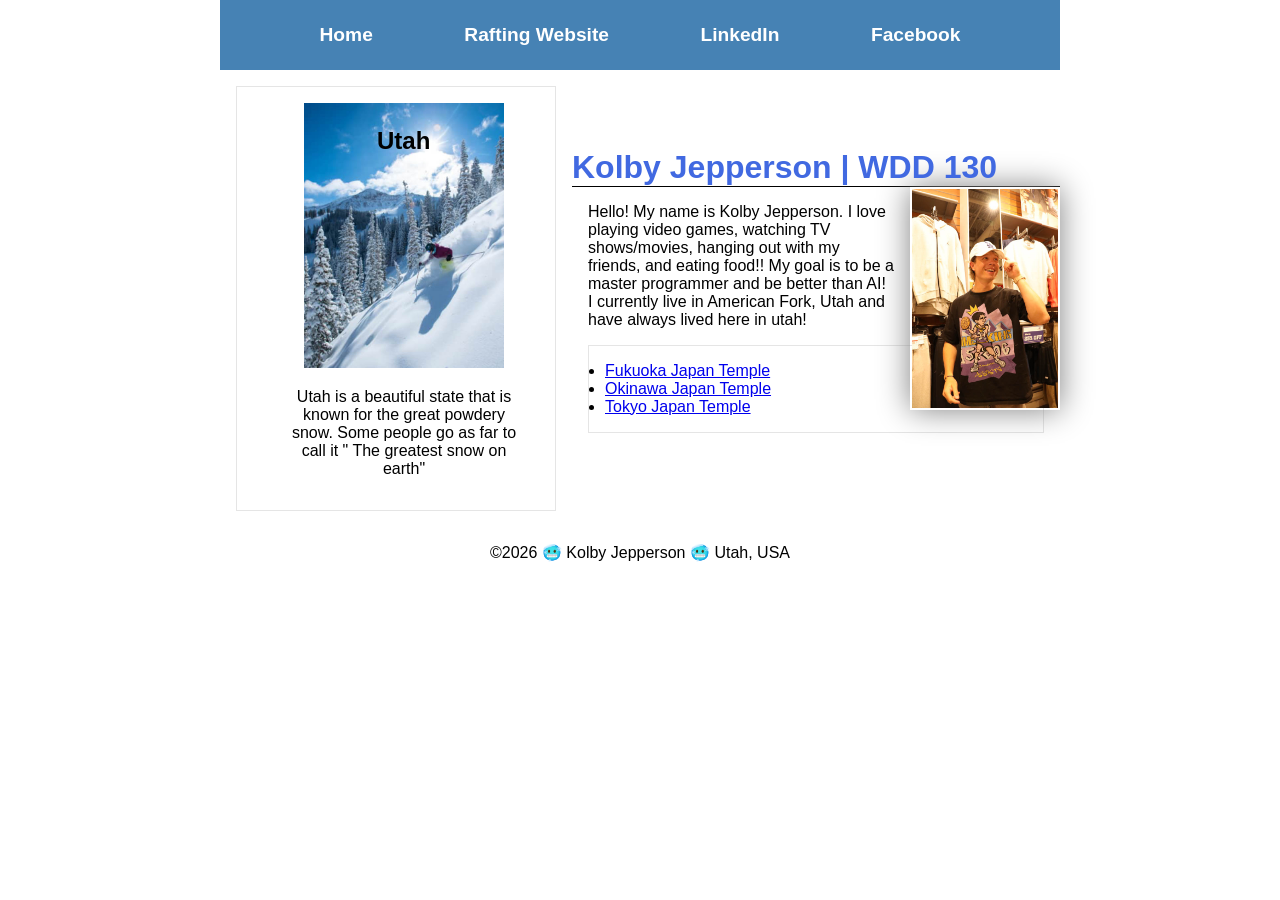
<file: index.html>
<!-- 9 November 2026 -->

<!DOCTYPE html>
<html lang="en">

<head>
    <meta charset="UTF-8">
    <meta name="viewport" content="width=device-width, initial-scale=1.0">
    <title>Kolby Jepperson | WDD 130</title>
    <meta name="description" content="This is the homepage for Kolby Jepperson in WDD130. The purpose of this page is to learn how to create a web page ">
    <meta name="author" content="Kolby Jepperson">
    <link rel="stylesheet" href="styles/styles.css">
</head>

<body>
    <header>
        <nav>
            <a href="#">Home</a>
            <a href="wwr/">Rafting Website</a>
            <a href="https://linkedin.com">LinkedIn</a>
            <a href="https://facebook.com">Facebook</a>
        </nav>
    </header>
    <div class="grid">
        <main>
            <h1>Kolby Jepperson | WDD 130 </h1>
            <img src="images/profile.jpg" alt="Photo of Kolby Jepperson smiling" width="200">
            <p>Hello! My name is Kolby Jepperson. I love playing video games, watching TV shows/movies, hanging out with my friends, and eating food!!
                My goal is to be a master programmer and be better than AI! I currently live in American Fork, Utah and have always lived here in utah!</p>
            <ul class="box">
                <li><a href="https://www.churchofjesuschrist.org/temples/details/fukuoka-japan-temple?lang=eng" target="_blank">Fukuoka Japan Temple</a></li>
                <li><a href="https://www.churchofjesuschrist.org/temples/details/okinawa-japan-temple?lang=eng" target="_blank">Okinawa Japan Temple</a></li>
                <li><a href="https://www.churchofjesuschrist.org/temples/details/tokyo-japan-temple?lang=eng" target="_blank">Tokyo Japan Temple</a></li>
            </ul>
        </main>
        <aside class="box indent">
            <h2>Utah</h2>
            <img src="images/snowboarding.jpg" alt="Some dude shredding the mountain">
            <p> Utah is a beautiful state that is known for the great powdery snow. Some people go as far to call it " The greatest snow on earth"</p>
        </aside>
    </div>
    <footer>
        <p>©️2026 🥶 Kolby Jepperson 🥶 Utah, USA</p>
    </footer>
</body>

</html>
</file>
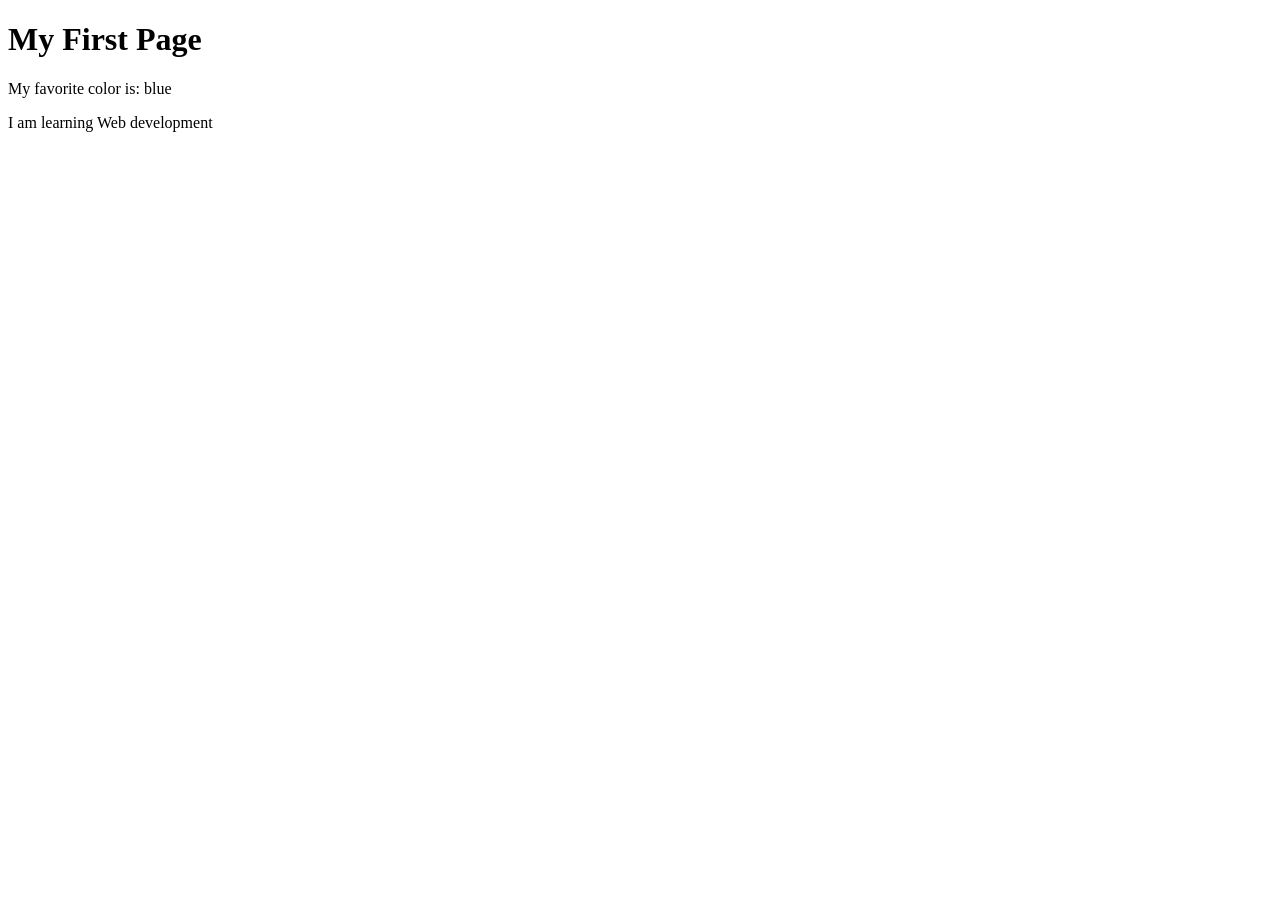
<file: week01/first-page.html>
<!DOCTYPE html>
<html lang="en">

<head>
    <meta charset="UTF-8">
    <meta name="viewport" content="width=device-width, initial-scale=1.0">
    <title>My First Page</title>
</head>

<body>
    <h1>My First Page</h1>
    <p>My favorite color is: blue</p>
    <p> I am learning Web development</p>
</body>

</html>
</file>
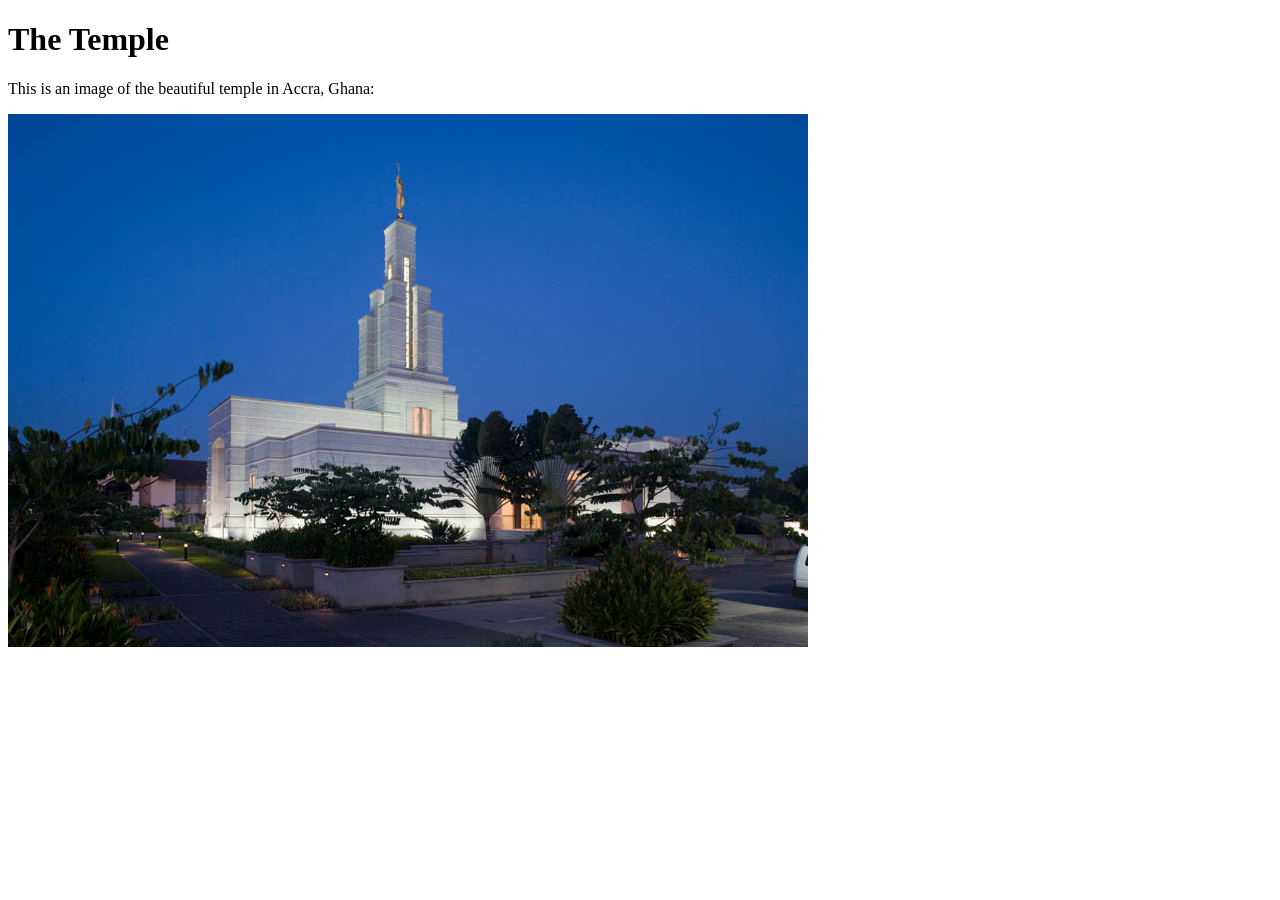
<file: week01/images-solution.html>
<!DOCTYPE html>
<html lang="en">

<head>
    <meta charset="UTF-8">
    <meta name="viewport" content="width=device-width, initial-scale=1.0">
    <title>Temple Image</title>
</head>

<body>
    <h1>The Temple</h1>
    <p>This is an image of the beautiful temple in Accra, Ghana:</p>
    <img src="images/temple-small.jpg" alt="The Accra Ghana Temple">

</body>

</html>
</file>
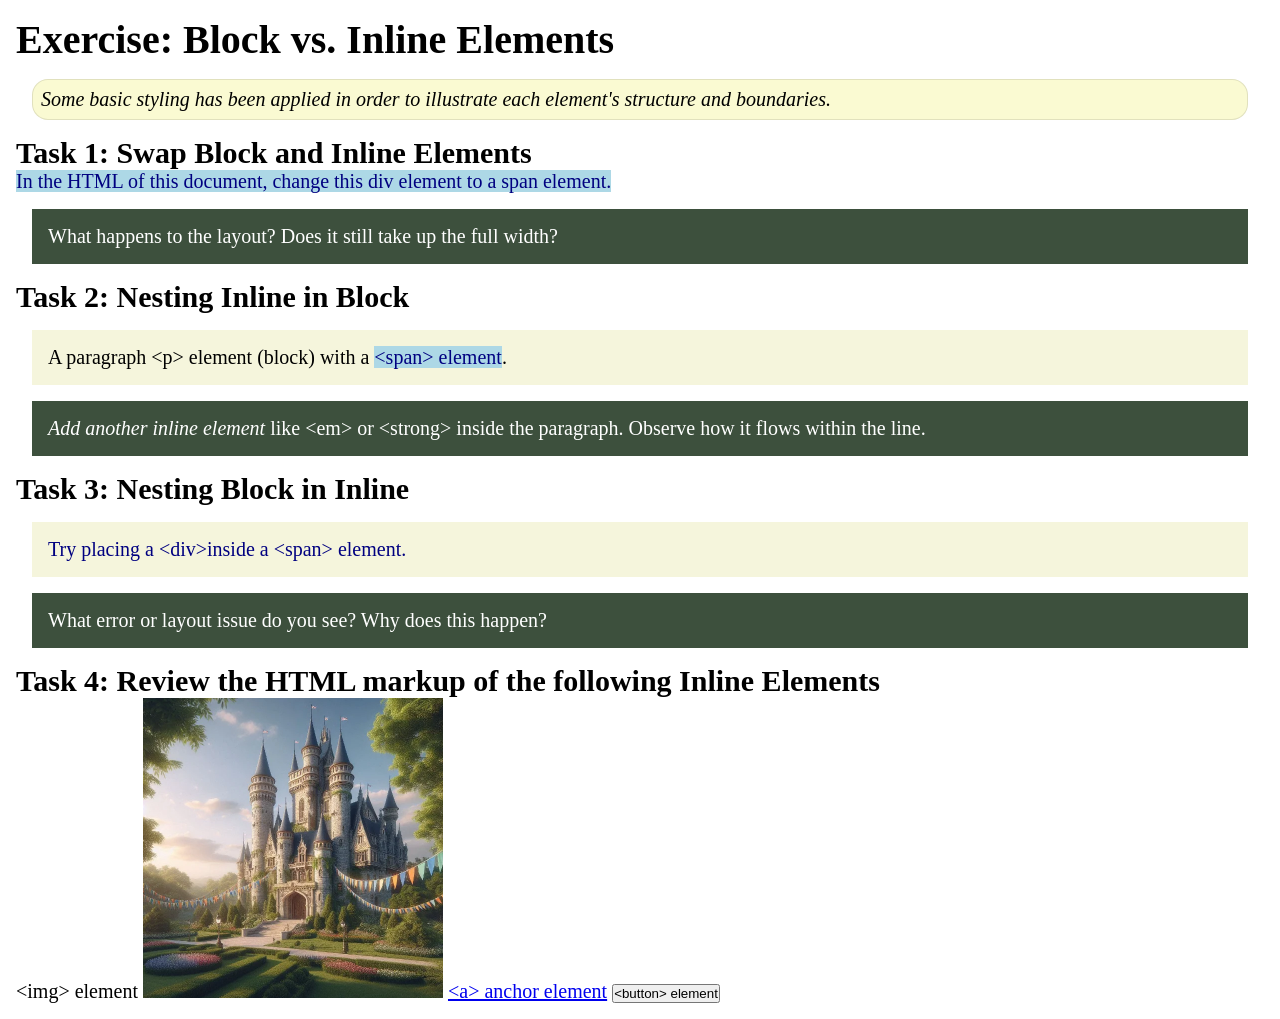
<file: week02/block-vs-inline.html>
<!DOCTYPE html>
<html lang="en">

<head>
    <meta charset="UTF-8">
    <meta name="viewport" content="width=device-width, initial-scale=1.0">
    <title>Exercise: Block vs. Inline Elements</title>
    <link rel="stylesheet" href="styles/block-vs-inline.css">
</head>

<body>
    <main>
        <h1>Exercise: Block vs. Inline Elements</h1>
        <p class="note">Some basic styling has been applied in order to illustrate each element's structure and boundaries.</p>

        <h2>Task 1: Swap Block and Inline Elements</h2>
        <span>In the HTML of this document, change this div element to a span element.</span>

        <p class="question">What happens to the layout? Does it still take up the full width?</p>

        <h2>Task 2: Nesting Inline in Block</h2>
        <p>A paragraph &lt;p&gt; element (block) with a <span>&lt;span&gt; element</span>.</p>
        <p class="question"><em>Add another inline element</em> like &lt;em&gt; or &lt;strong&gt; inside the paragraph. Observe how it flows within the line.</p>

        <h2>Task 3: Nesting Block in Inline</h2>
        <span>
            <div>Try placing a &lt;div&gt;inside a &lt;span&gt; element.</div>
        </span>
        <p class="question">What error or layout issue do you see? Why does this happen?</p>

        <h2>Task 4: Review the HTML markup of the following Inline Elements</h2>
        &lt;img&gt; element
        <img src="images/castle.webp" alt="placeholder image (images are inline)" width="300" height="300">
        <a href="https://churchofjesuschrist.org">&lt;a&gt; anchor element</a>
        <button type="button">&lt;button&gt; element</button>
    </main>
</body>

</html>
</file>
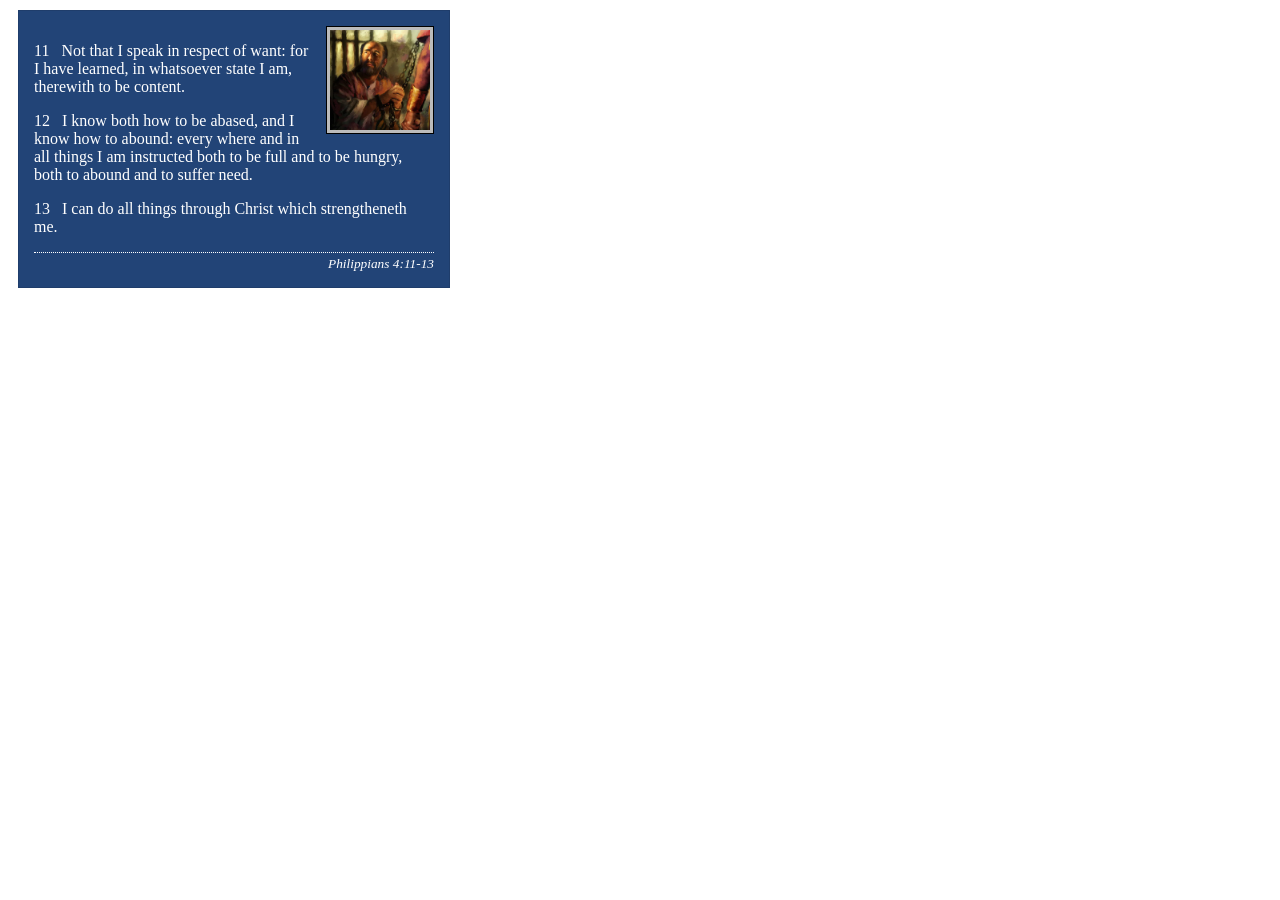
<file: week02/box-model-solution.html>
<!DOCTYPE html>
<html lang="en">

<head>
    <meta charset="UTF-8">
    <meta name="viewport" content="width=device-width, initial-scale=1.0">
    <title>Box Model Activity</title>
    <link rel="stylesheet" href="styles/box-model-solution.css">
</head>

<body>
    <main>
        <div class="callout">
            <img src="images/apostle-paul-imprisoned.webp" alt="Paul the Apostle - Imprisoned in Rome" width="200" height="200">
            <blockquote>
                <p>11 &nbsp; Not that I speak in respect of want: for I have learned, in whatsoever state I am, therewith to be content.</p>
                <p>12 &nbsp; I know both how to be abased, and I know how to abound: every where and in all things I am instructed both to be full and to be hungry, both to abound and to suffer need.</p>
                <p>13 &nbsp; I can do all things through Christ which strengtheneth me.</p>
            </blockquote>
            <cite>Philippians 4:11-13</cite>
        </div>
    </main>
</body>

</html>
</file>
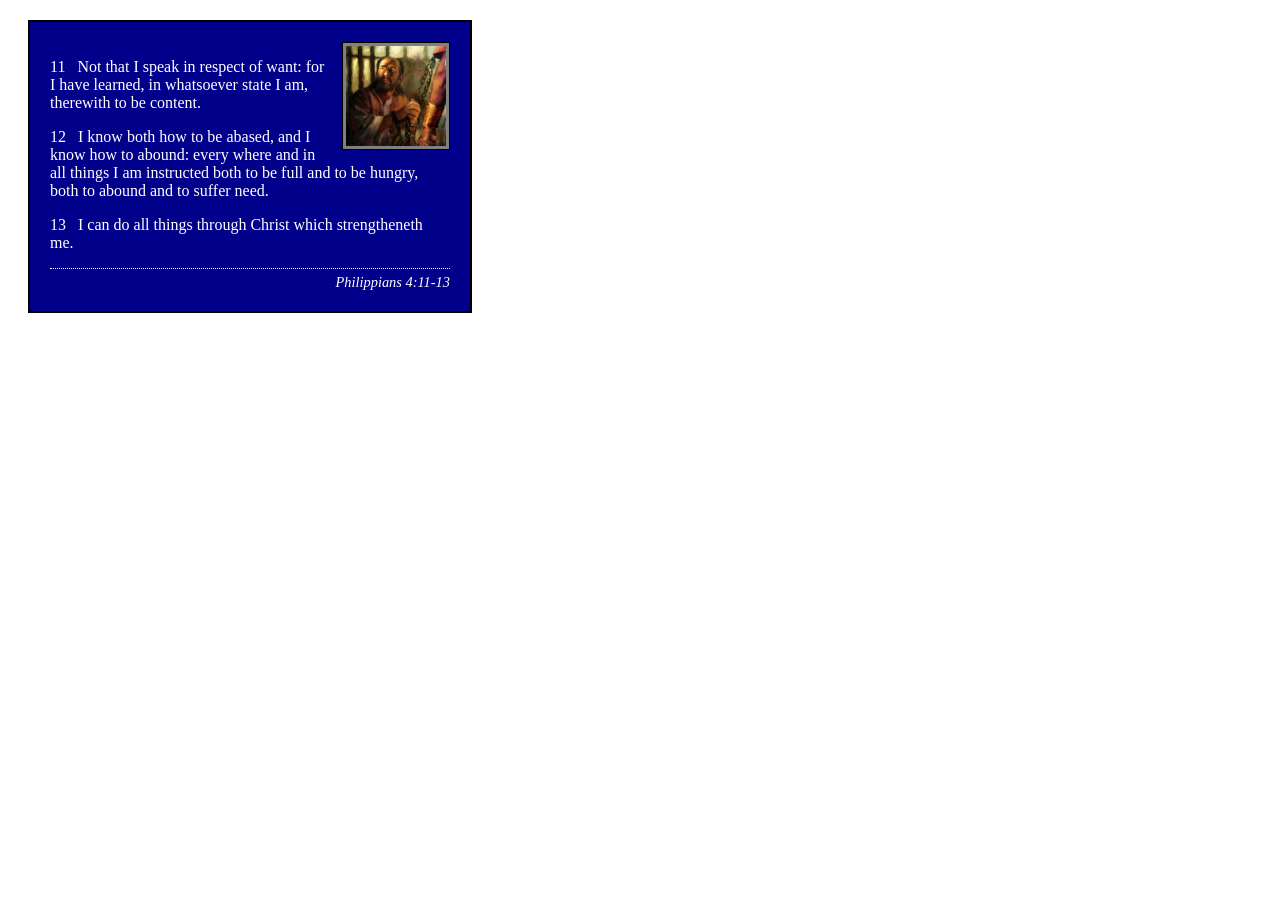
<file: week02/box-model.html>
<!DOCTYPE html>
<html lang="en">

<head>
    <meta charset="UTF-8">
    <meta name="viewport" content="width=device-width, initial-scale=1.0">
    <title>Box Model Activity</title>
    <link rel="stylesheet" href="styles/box-model.css">
</head>

<body>
    <main>
        <div class="callout">
            <img src="images/apostle-paul-imprisoned.webp" alt="Paul the Apostle - Imprisoned in Rome" width="200" height="200">
            <blockquote>
                <p>11 &nbsp; Not that I speak in respect of want: for I have learned, in whatsoever state I am, therewith to be content.</p>
                <p>12 &nbsp; I know both how to be abased, and I know how to abound: every where and in all things I am instructed both to be full and to be hungry, both to abound and to suffer need.</p>
                <p>13 &nbsp; I can do all things through Christ which strengtheneth me.</p>
            </blockquote>
            <cite>Philippians 4:11-13</cite>
        </div>
    </main>
</body>

</html>
</file>
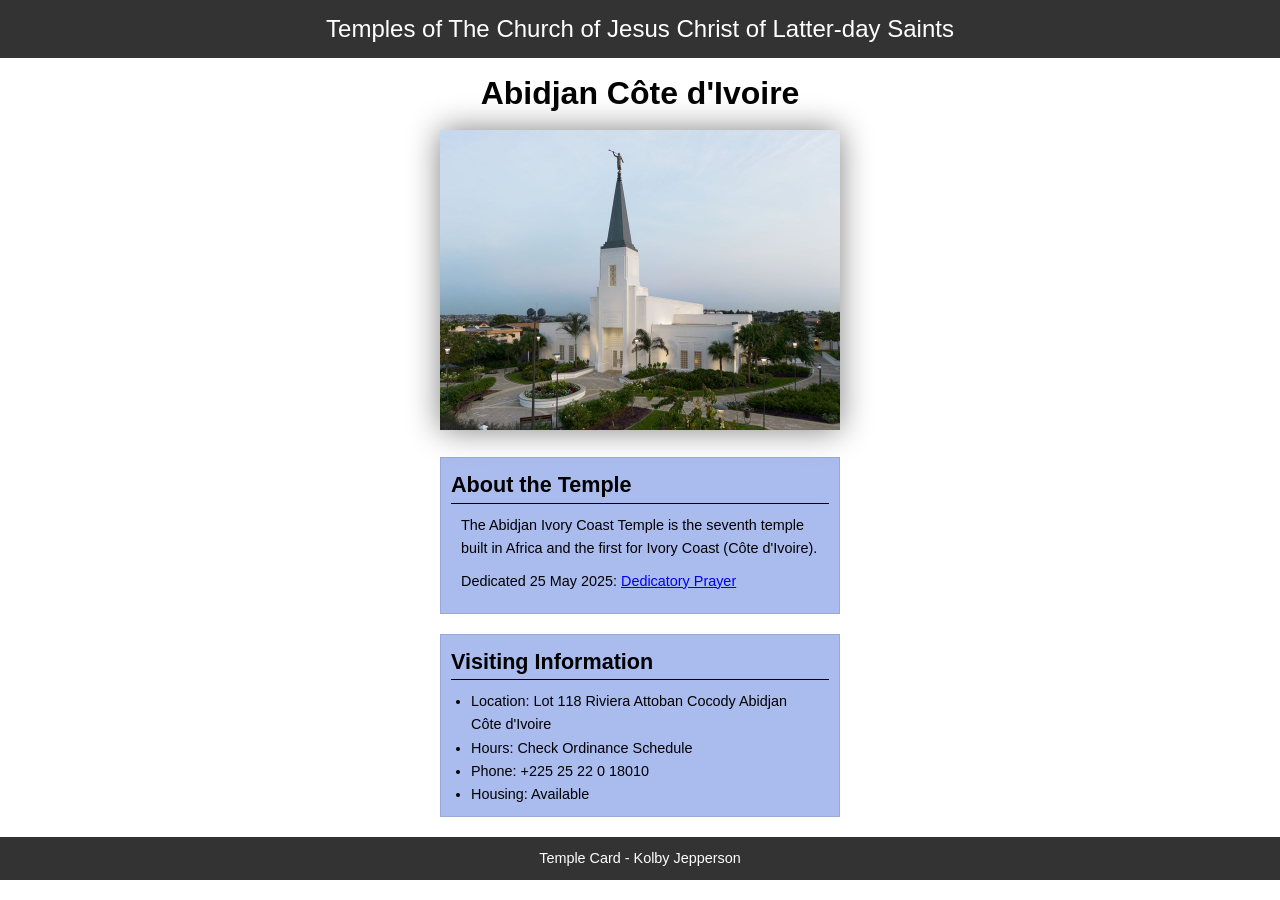
<file: week02/temple.html>
<!DOCTYPE html>
<html lang="en">

<head>
    <meta charset="UTF-8">
    <meta name="viewport" content="width=device-width, initial-scale=1.0">
    <title>Temple Card - Abidjan Côte d'Ivoire</title>
    <link rel="stylesheet" href="styles/temple.css">
</head>

<body>
    <header>
        <p>Temples of The Church of Jesus Christ of Latter-day Saints</p>
    </header>
    <main>
        <h1>Abidjan Côte d'Ivoire</h1>
        <picture>
            <img src="images/abidjan-ivory-coast.jpeg" alt="Abidjan Côte d'Ivoire Temple">
        </picture>
        <section>
            <h2>About the Temple</h2>
            <p>The Abidjan Ivory Coast Temple is the seventh temple built in Africa and the first for Ivory Coast (Côte d'Ivoire).</p>
            <p>Dedicated 25 May 2025: <a href="https://www.churchofjesuschrist.org/temples/dedicatory-prayer/abidjan-ivory-coast-temple/2025-05-25?lang=eng" target="_blank" rel="noopener noreferrer">Dedicatory Prayer</a></p>
        </section>
        <section>
            <h2>Visiting Information</h2>
            <ul>
                <li>Location: Lot 118 Riviera Attoban Cocody Abidjan Côte d'Ivoire</li>
                <li>Hours: Check Ordinance Schedule</li>
                <li>Phone: +225 25 22 0 18010</li>
                <li>Housing: Available</li>
            </ul>
        </section>
    </main>
    <footer>
        <p>Temple Card - Kolby Jepperson</p>
    </footer>
</body>

</html>
</file>
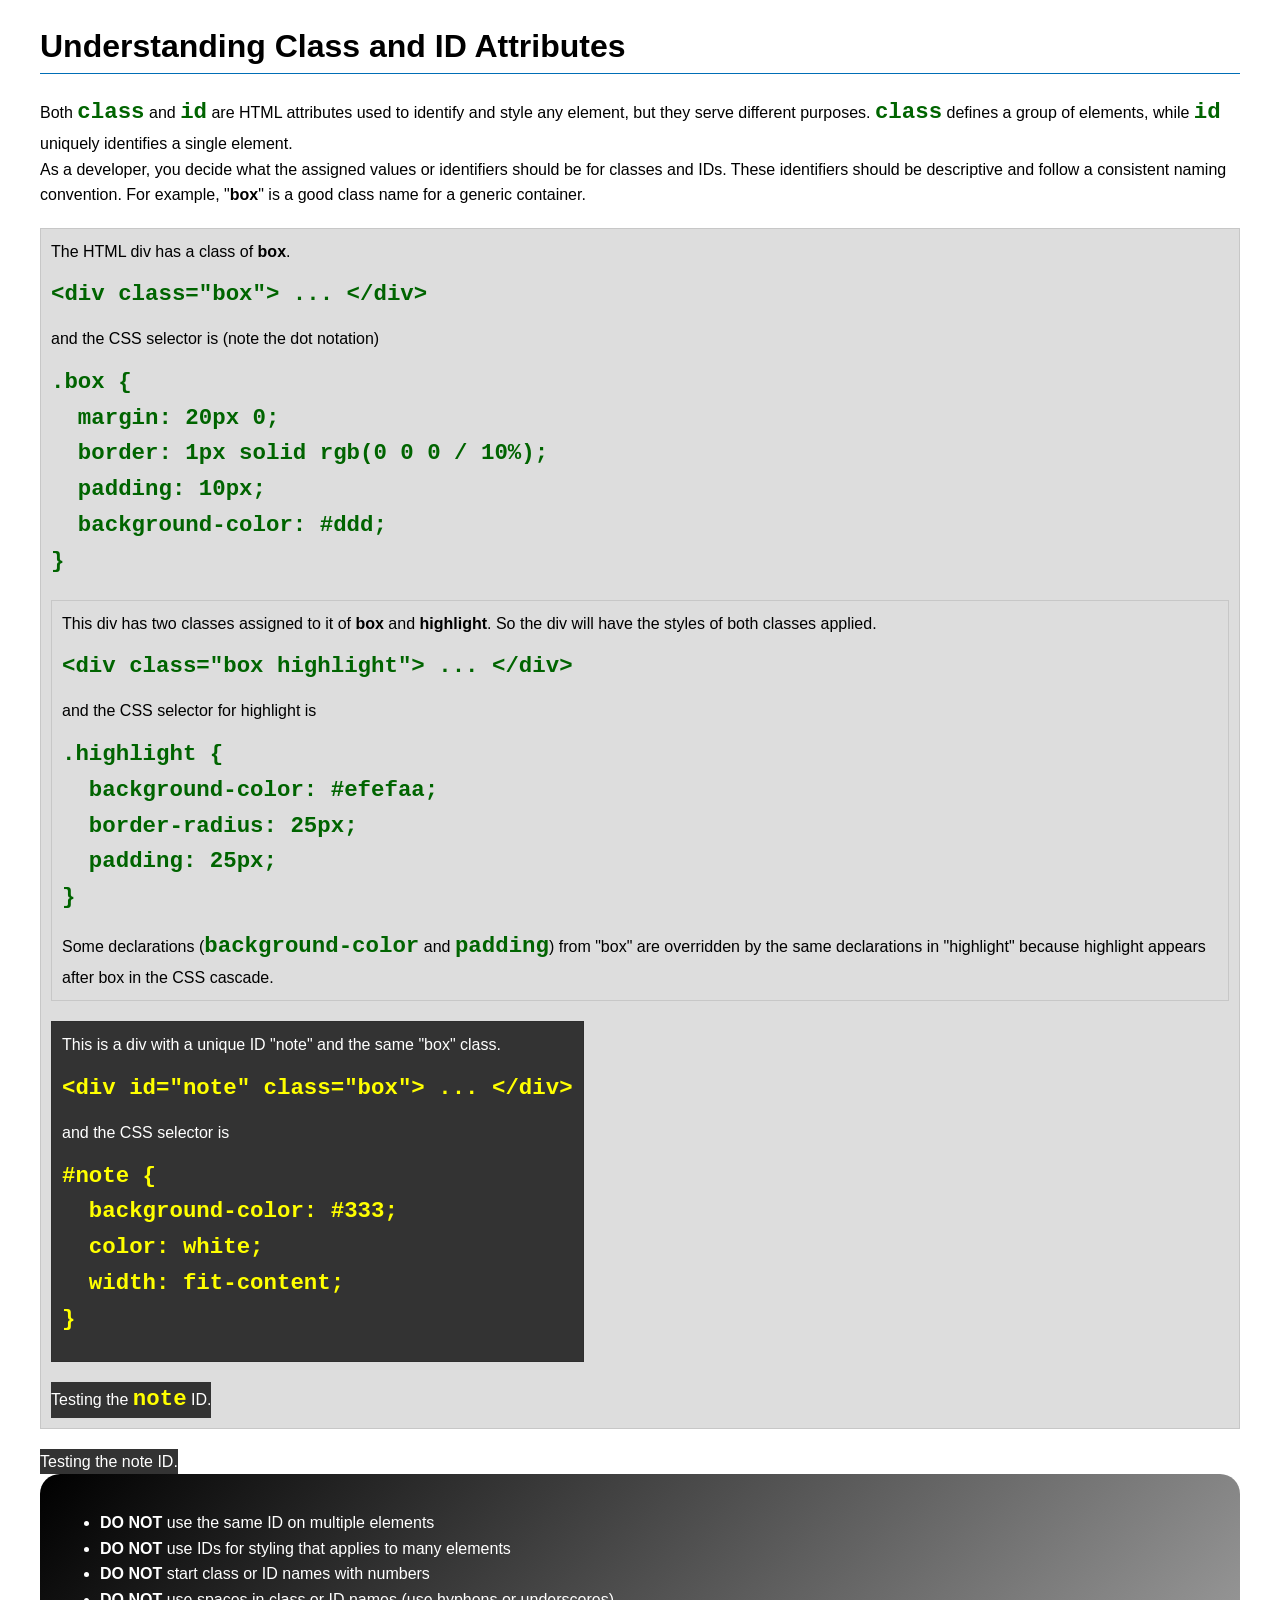
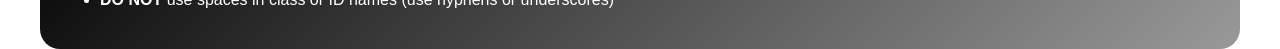
<file: week03/class-and-id.html>
<!DOCTYPE html>
<html lang="en">

<head>
    <meta charset="UTF-8">
    <meta name="viewport" content="width=device-width, initial-scale=1.0">
    <title>Class vs ID Attributes</title>
    <link rel="stylesheet" href="styles/class-and-id.css">
</head>

<body>
    <h1>Understanding Class and ID Attributes</h1>
    <p>Both <code>class</code> and <code>id</code> are HTML attributes used to identify and style any element, but they serve different purposes. <code>class</code> defines a group of elements, while <code>id</code> uniquely identifies a single element.</p>
    <p>As a developer, you decide what the assigned values or identifiers should be for classes and IDs. These identifiers should be descriptive and follow a consistent naming convention. For example, "<strong>box</strong>" is a good class name for a generic container.</p>
    <div class="box">
        <p>The HTML div has a class of <strong>box</strong>.</p>
        <pre><code class="html">&lt;div class="box"&gt; ... &lt;/div&gt;</code></pre>
        and the CSS selector is (note the dot notation)
        <pre><code class="css">.box {
  margin: 20px 0;
  border: 1px solid rgb(0 0 0 / 10%);
  padding: 10px;
  background-color: #ddd; 
}</code></pre>

        <div class="box">
            <p>This div has two classes assigned to it of <strong>box</strong> and <strong>highlight</strong>. So the div will have the styles of both classes applied.</p>
            <pre><code class="html">&lt;div class="box highlight"&gt; ... &lt;/div&gt;</code></pre>
            and the CSS selector for highlight is
            <pre><code class="css">.highlight {
  background-color: #efefaa;
  border-radius: 25px;
  padding: 25px;
}</code></pre>
            <p>Some declarations (<code>background-color</code> and <code>padding</code>) from "box" are overridden by the same declarations in "highlight" because highlight appears after box in the CSS cascade.</p>
        </div>

        <div id="note" class="box">
            <p>This is a div with a unique ID "note" and the same "box" class.</p>
            <pre><code class="html">&lt;div id="note" class="box"&gt; ... &lt;/div&gt;</code></pre>
            and the CSS selector is
            <pre><code class="css">#note {
  background-color: #333;
  color: white;
  width: fit-content;
}</code></pre>
        </div>

        <div id="note">
            <p>Testing the <code>note</code> ID.</p>
        </div>
    </div>
    <div id="note">
        <p>Testing the note ID. </p>
    </div>

    <section id="best-practice">
        <ul>
            <li><strong>DO NOT</strong> use the same ID on multiple elements</li>
            <li><strong>DO NOT</strong> use IDs for styling that applies to many elements</li>
            <li><strong>DO NOT</strong> start class or ID names with numbers</li>
            <li><strong>DO NOT</strong> use spaces in class or ID names (use hyphens or underscores)</li>
        </ul>
    </section>

</body>

</html>
</file>
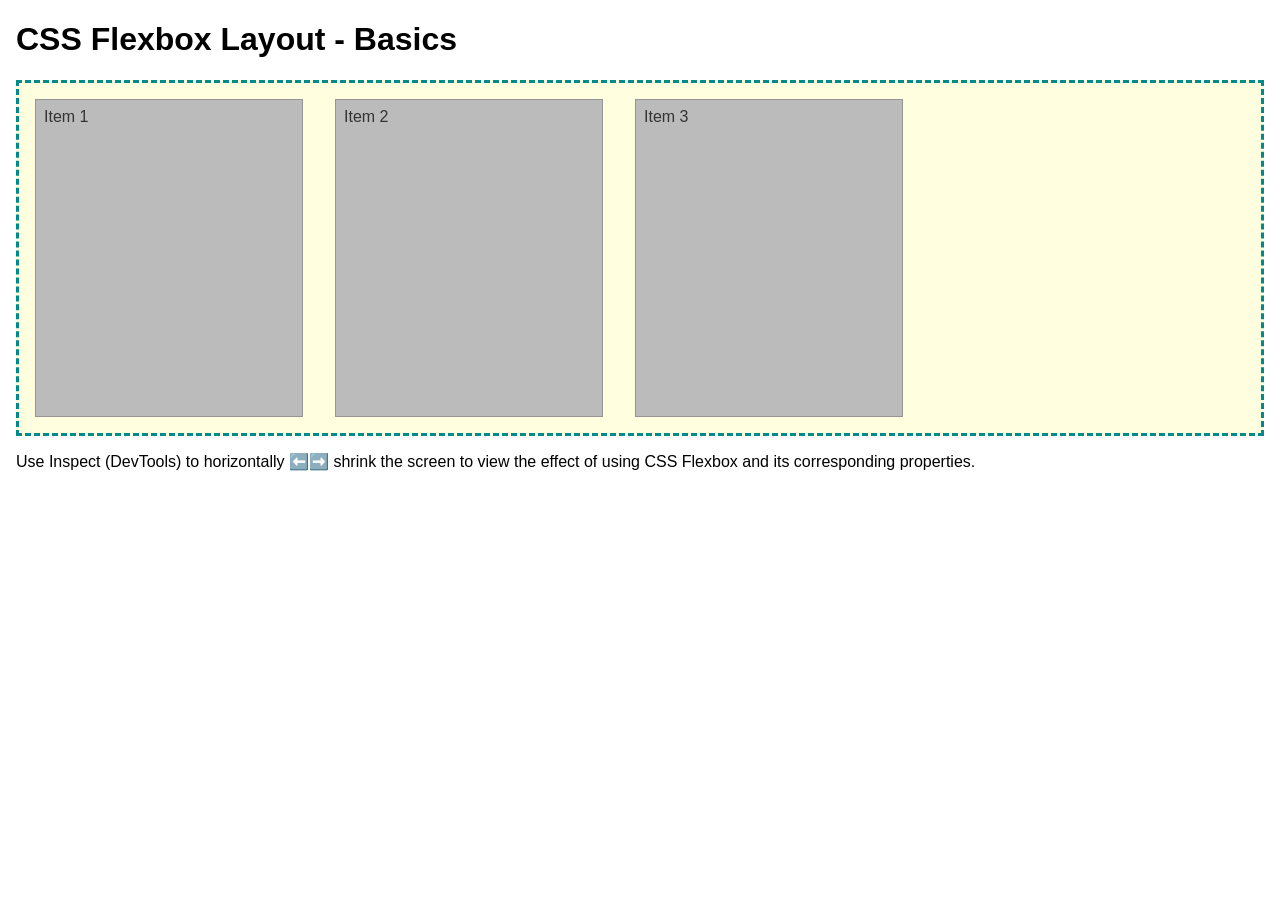
<file: week04/flexbox-layout.html>
<!DOCTYPE html>
<html lang="en">

<head>
    <meta charset="UTF-8">
    <meta name="viewport" content="width=device-width, initial-scale=1.0">
    <title>CSS Flexbox Layout - Basics</title>
    <link rel="stylesheet" href="styles/flexbox.css">
</head>

<body>
    <main>
        <h1>CSS Flexbox Layout - Basics</h1>
        <div class="flex-container">
            <div class="flex-item item1">Item 1</div>
            <div class="flex-item item2">Item 2</div>
            <div class="flex-item item3">Item 3</div>
        </div>
        <p>Use Inspect (DevTools) to horizontally ⬅️➡️ shrink the screen to view the effect of using CSS Flexbox and its corresponding properties.</p>
    </main>
</body>

</html>
</file>
<file: styles/styles.css>
* {
    margin: 0;
    padding: 0;
    box-sizing: border-box;
}

:root {
    --heading-background-color: royalblue;
    --border-color: 1px black;

}

nav {
    background-color: var(--heading-background-color);
    padding: 10px;
    background-color: steelblue;
    padding: 1rem;
    display: flex;
    justify-content: space-evenly;
    align-items: center;
}

nav a {
    color: white;
    display: block;
    padding: .5rem;
    text-decoration: none;
    font-size: 1.2rem;
    font-weight: 700;
    color: white;
}

h1 {
    color: var(--heading-background-color);
    border-bottom: 1px solid black;
}

body {
    font-size: 16px;
    font-family: Roboto, Ariel, sans-serif;
}

main {
    grid-column: 2/3;
}

main img {
    width: 150px;
    height: auto;
    border: var(--border-color);
    padding: 2px;
    box-shadow: 0 0 30px gray;
    float: right;
    margin: 0 0 1rem 1rem;
}

p {
    margin: 1rem;
}

aside {
    width: 20rem;
    margin: 1rem;
    border: var(--border-color);
    padding: 2px;
    background-color: var(--heading-background-color);
    color: white;
    text-align: center;
    position: relative;
    grid-column: 1/2;
    grid-row: 1/2;
}

aside img {
    width: 200px;
    height: auto;
}

aside h2 {
    position: absolute;
    top: 40px;
    left: 140px;

}

p {
    padding: 0;
}

footer {
    margin-top: 15px;
    border-top: var(--border-color);
    text-align: center;

}

/* Class Selectors */
.box {
    margin: 1rem;
    border: 1px solid rgb(0, 0, 0, .1);
    padding: 1rem;
    background-color: white;
    color: black;
}

.indent {
    padding-left: 2rem;
}

footer,
.grid,
header {
    max-width: 840px;
    margin: 0 auto;
}

.grid {
    display: grid;
    align-items: center;
}
</file>
<file: week02/styles/block-vs-inline.css>
* {
    margin: 0;
    padding: 0;
}

body {
    font-size: 20px;
    margin: 1rem;
}

p,
div {
    background-color: beige;
    margin: 1rem;
    padding: 1rem;
}

span {
    color: navy;
    background-color: lightblue;
}

code {
    margin: 0;
    padding: 0;
    color: green;
    font-size: 1.2rem;
}

.note {
    font-style: italic;
    background-color: lightgoldenrodyellow;
    border-radius: 1rem;
    border: 1px solid rgb(0 0 0 / 10%);
    margin: 1rem;
    padding: .5rem;
}

.question {
    background-color: #3d503d;
    color: #fff;
}
</file>
<file: week02/styles/box-model-solution.css>
.callout {
    max-width: 400px;
    margin: 10px;
    border: 1px solid rgb(0 0 0 / 10%);
    padding: 15px;
    background-color: #247;
    color: #fff;
}

.callout img {
    float: right;
    margin: 0 0 10px 15px;
    border: 1px solid #000;
    padding: 3px;
    background-color: #bbb;
    width: 100px;
    height: auto;
}

blockquote {
    margin: 0;
}

cite {
    display: block;
    border-top: 1px dotted #fff;
    padding-top: 3px;
    text-align: right;
    font-size: smaller;
}
</file>
<file: week02/styles/box-model.css>
.callout {
    background-color: darkblue;
    color: white;
    padding: 20px;
    margin: 20px;
    border: 2px solid black;
    max-width: 400px;

}

.callout img {
    float: right;
    margin-left: 10px;
    width: 100px;
    height: auto;
    border: 1px solid black;
    padding: 3px;
    background-color: gray;
}

blockquote {
    margin: 0;
}

cite {
    text-align: right;
    display: block;
    border-top: 1px dotted white;
    padding-top: 5px;
    font-size: .9em;
}
</file>
<file: week02/styles/temple.css>
* {
    margin: 0;
    padding: 0;

}

body {
    font-family: Arial, sans-serif;
    line-height: 1.6;
}

header,
footer {
    background-color: #333;
    color: white;
    padding: 10px 0;
    text-align: center;
    text-align: center;
    font-size: 1.5rem;
}

main {
    width: 400px;
    margin: 0 auto;

}

h1 {
    margin: 10px;
    text-align: center;

}

h2 {
    border-bottom: 1px solid black;
}

img {
    width: 100%;
    height: auto;
    box-shadow: 0 0 30px gray;
}

section {
    margin: 20px 0;
    border: 1px solid rgb(0 0 0 / 10%);
    padding: 10px;
    background-color: #abe;
    font-size: .9rem;
}

section p {
    margin: 10px;

}

ul {
    margin: 10px 20px 0;
}

footer {
    font-size: .9rem;
}
</file>
<file: week03/styles/class-and-id.css>
body {
    font-family: Arial, sans-serif;
    line-height: 1.6;
    margin: 0;
    padding: 0 40px;
}

h1 {
    border-bottom: 1px solid rgb(0 110 182);
    padding-bottom: 0;
}

p {
    margin: 0;
}

code {
    color: darkgreen;
    font-weight: 700;
    font-size: 1.4rem;
}

/* Class examples - can be reused */
.box {
    margin: 20px 0;
    border: 1px solid rgb(0 0 0 / 10%);
    padding: 10px;
    background-color: #ddd;
    /* this is shorthand for #dddddd */
}

.highlight {
    background-color: #efefaa;
    border-radius: 25px;
    padding: 25px;
}

/* ID examples - should be unique */

#note {
    background-color: #333;
    color: white;
    width: fit-content;
}

#note code {
    color: yellow;
}

#best-practice {
    background: linear-gradient(135deg, #000 0%, #999 100%);
    color: white;
    border-radius: 20px;
    padding: 20px;
}
</file>
<file: week04/styles/flexbox.css>
body {
    font-family: Helvetica, Arial, sans-serif;
    margin: 1rem;
}

.flex-container {
    border: 3px dashed darkcyan;
    background-color: lightyellow;
    display: flex;
    flex-wrap: wrap;
}

.flex-item {
    width: 250px;
    margin: 1rem;
    border: 1px solid rgb(0 0 0 / 20%);
    padding: 0.5rem;
    background-color: #bbb;
    color: #333;
}

.item1 {
    min-height: 100px;
}

.item2 {
    min-height: 200px;
}

.item3 {
    min-height: 300px;
}
</file>
